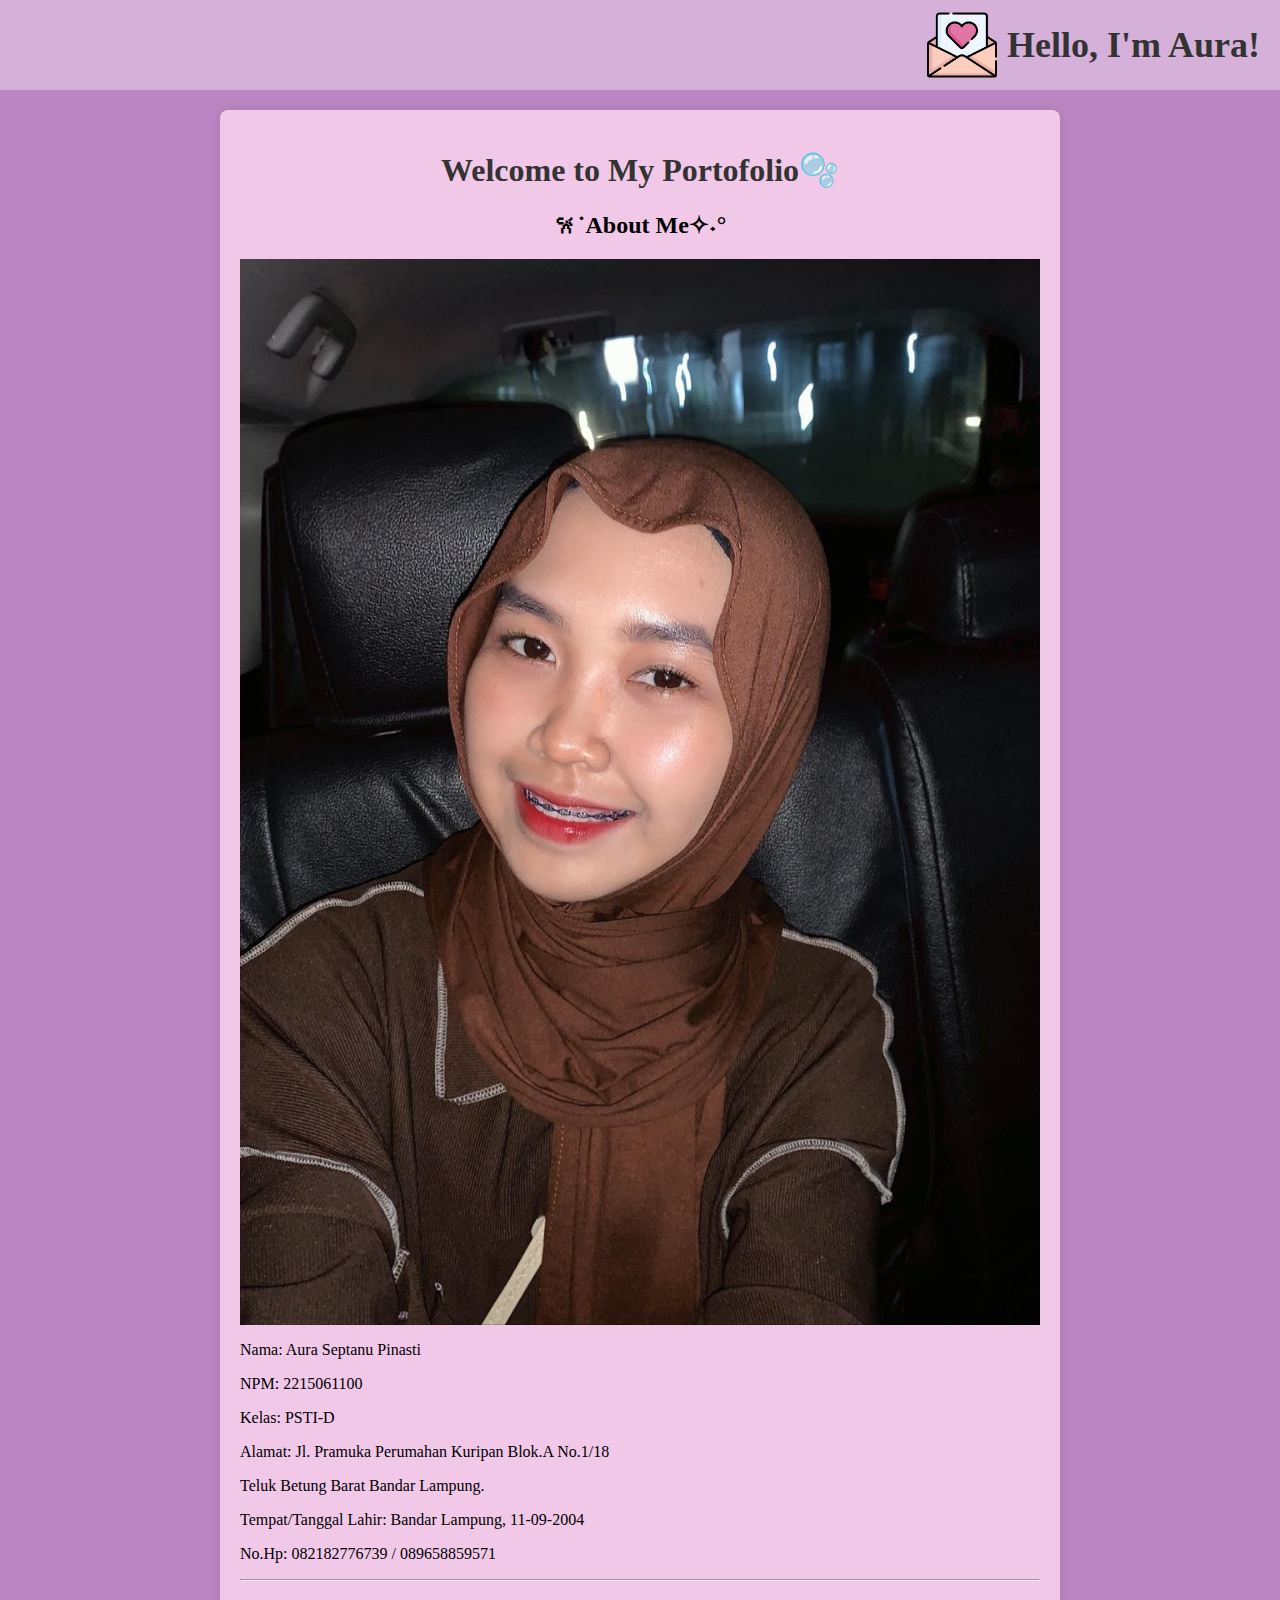
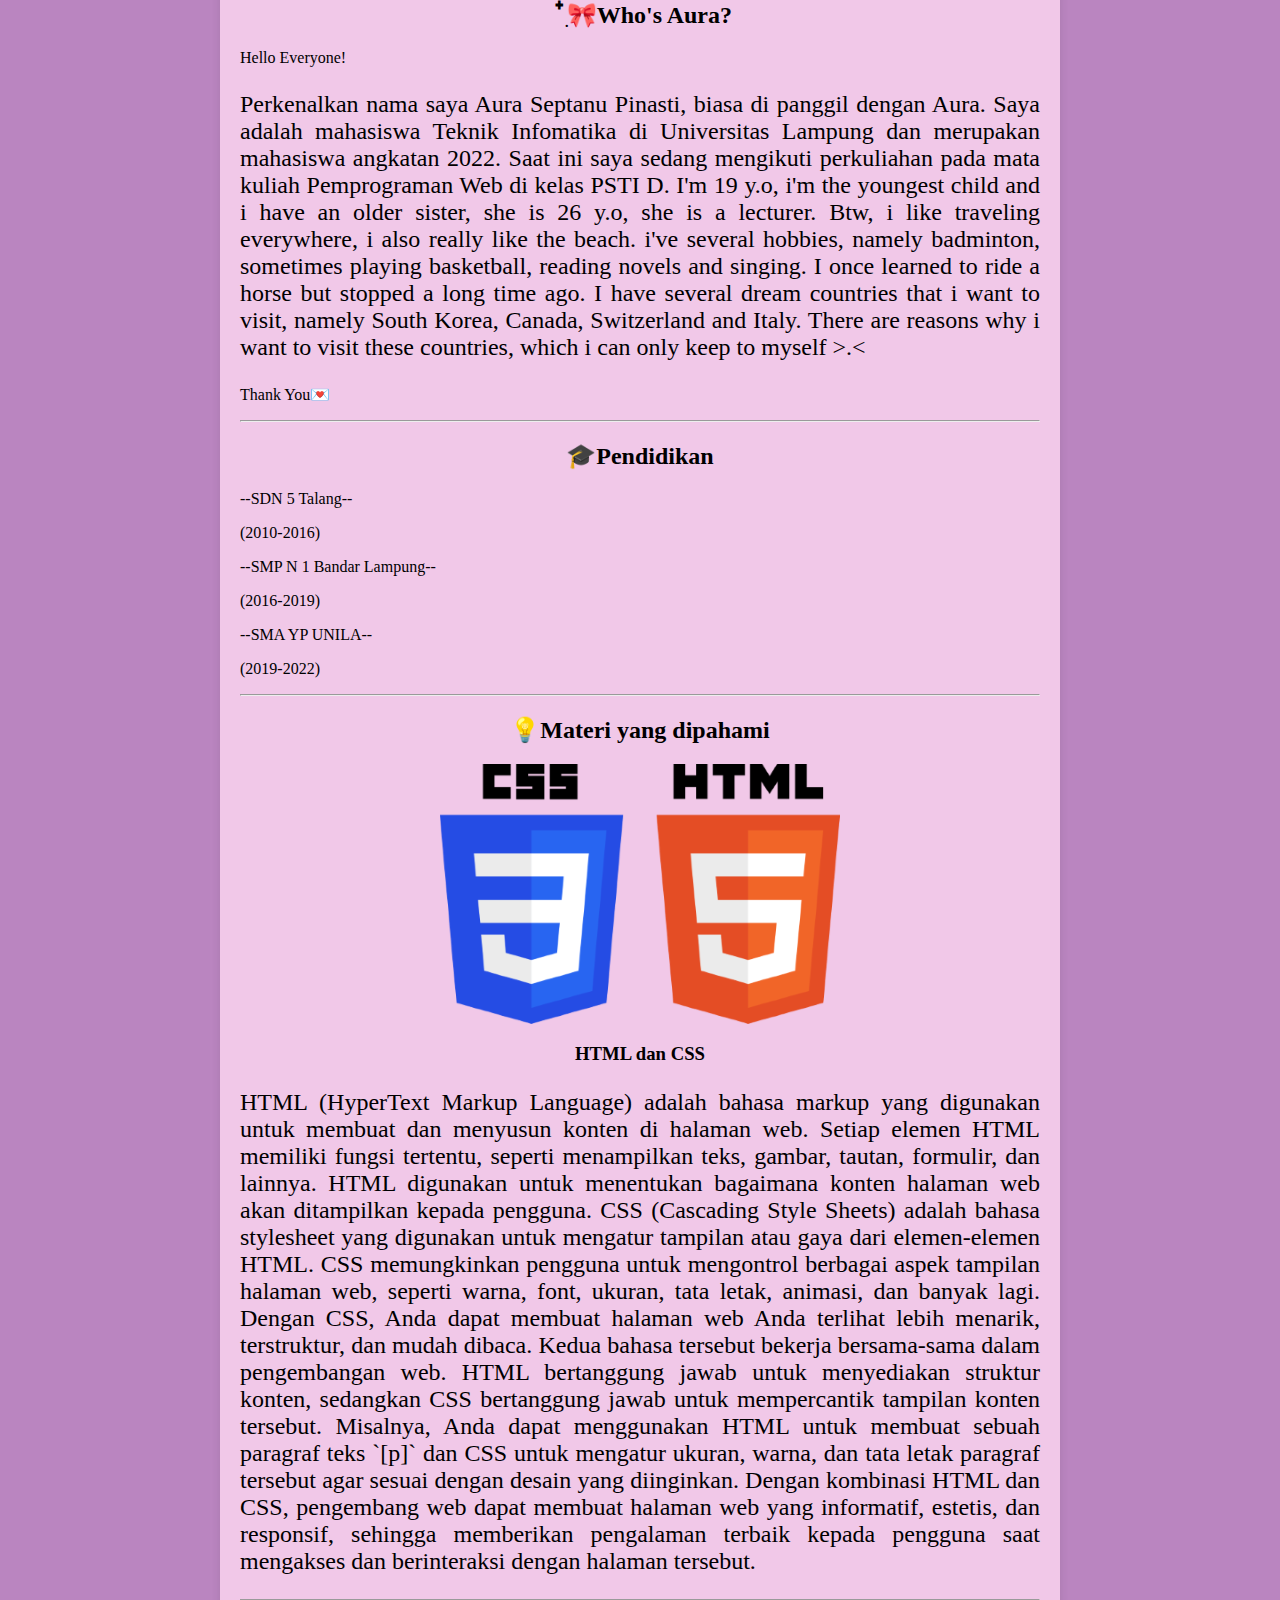
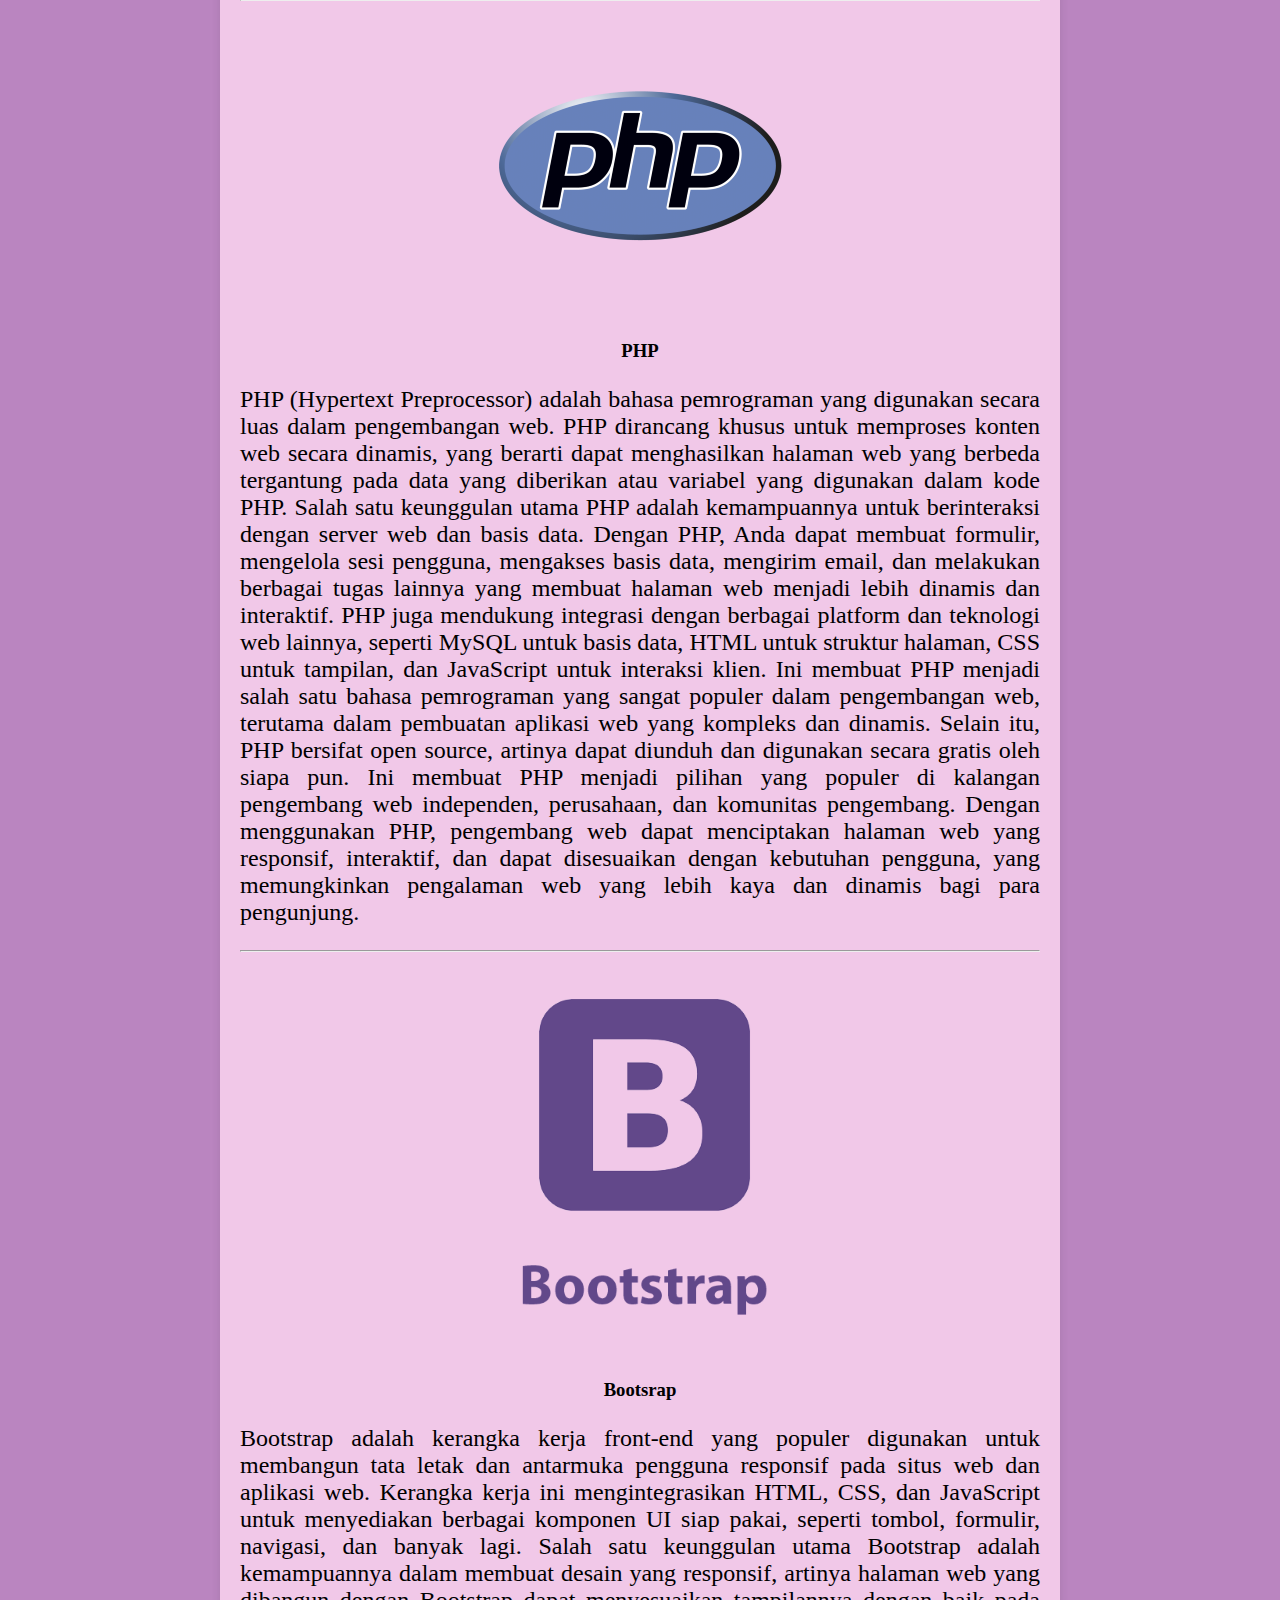
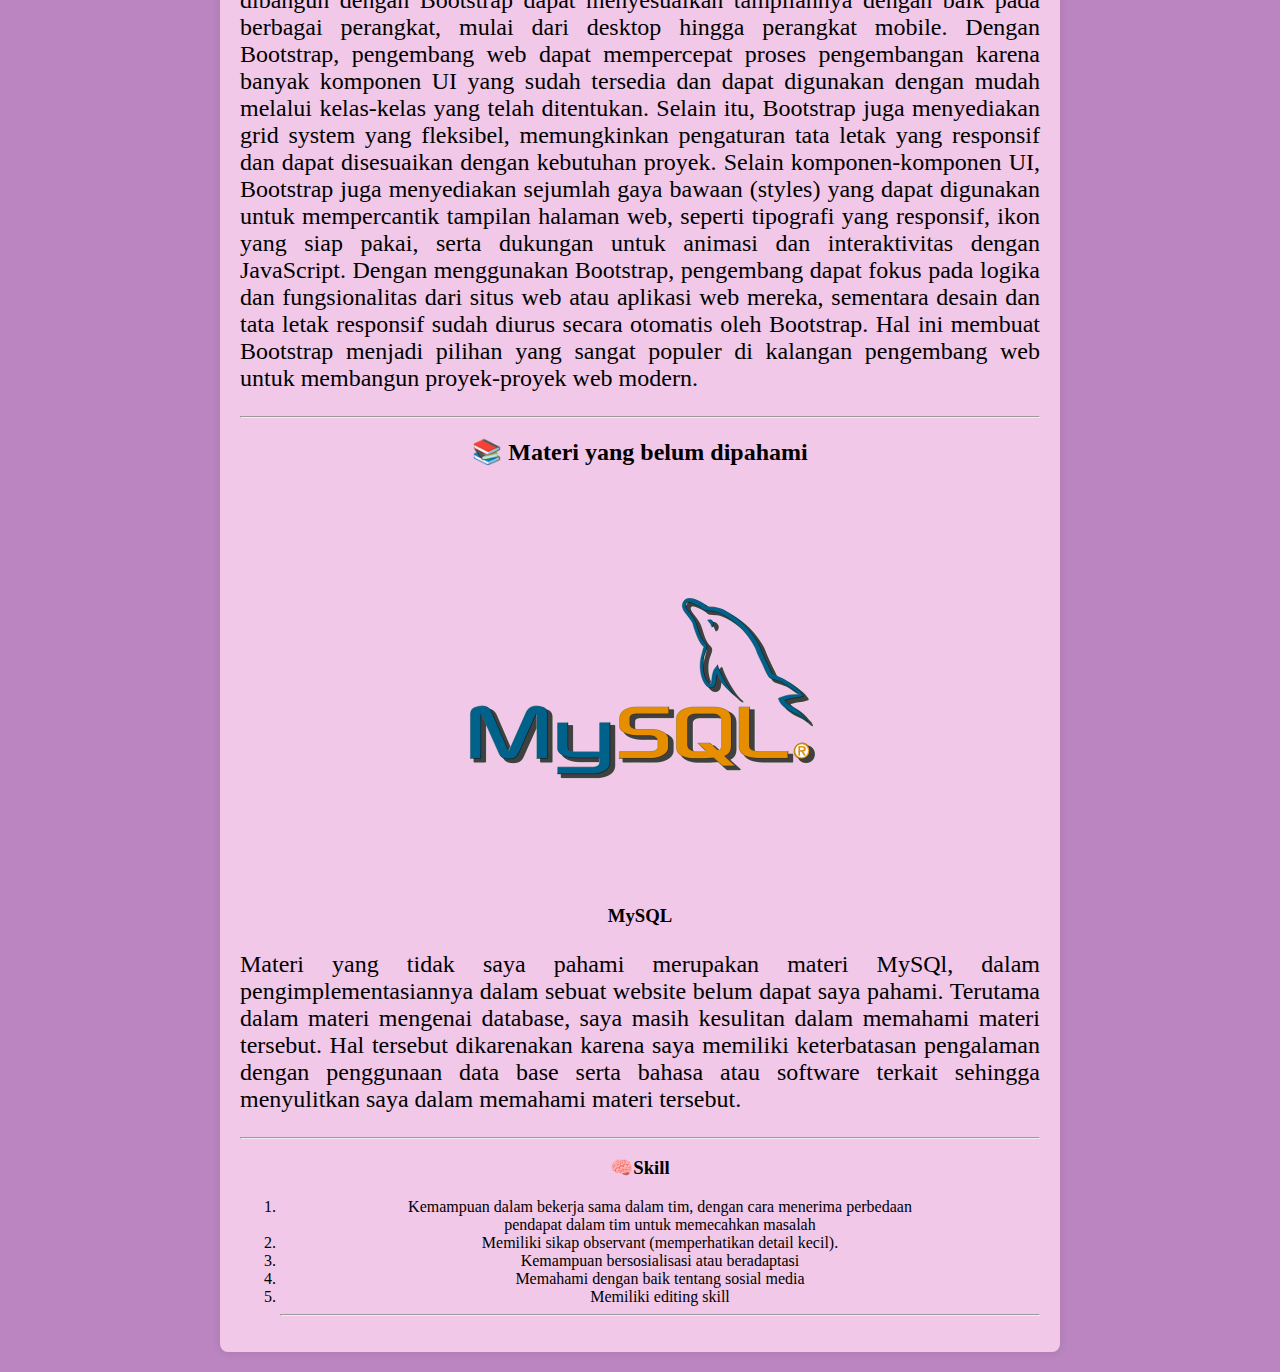
<file: index.html>
<!DOCTYPE html>
<html>
<head>
    <title>Portofolio Aura Septanu!</title>
    <style>
        body {
            font-family: 'Garanmond', 'sans-serif';
            background-color: #ba85c0;
            margin: 0;
            padding: 0;
        }

        header {
            background-color: #d5b0d9;
            color: #333;
            padding: 10px 20px;
            display: flex;
            align-items: center;
        }

        .logo {
            width: 70px;
            height: auto;
            margin-right: 10px;
        }

        .brand {
            font-size: 36px;
            font-weight: bold;
        }

        .container {
            max-width: 800px;
            margin: 20px auto;
            padding: 20px;
            background-color: #f1c8e8;
            border-radius: 8px;
            box-shadow: 0 0 10px rgba(0, 0, 0, 0.1);
            text-align: center;
        }

        h1 {
            color: #333;
        }

        img {
            display: block;
            margin-left: auto;
            margin-right: auto;
        }

        p {
            text-align: justify;
        }

        .responsive {
            max-width: 100%;
            height: auto;
        }

        .responsive-text {
            font-size: 24px;
        }

        @media only screen and (max-width: 600px) {
            .brand {
                font-size: 24px;
            }

            .responsive-text {
                font-size: 18px;
            }
        }
    </style>
</head>
<body>
<header>
    <img src="love-letter(1).png" alt="Logo" class="logo">
    <span class="brand">Hello, I'm Aura!</span>
</header>        

<div class="container">
    <h1>Welcome to My Portofolio🫧</h1>

    <h2>𐙚˙About Me✧˖°</h2>
    <img src="poto aura.jpg" class="responsive" alt="Aura's Photo">
    <p>Nama: Aura Septanu Pinasti</p>
    <p>NPM: 2215061100</p>
    <p>Kelas: PSTI-D</p>
    <p>Alamat: Jl. Pramuka Perumahan Kuripan Blok.A No.1/18</p>
    <p>Teluk Betung Barat Bandar Lampung.</p>
    <p>Tempat/Tanggal Lahir: Bandar Lampung, 11-09-2004</p>
    <p>No.Hp: 082182776739 / 089658859571</p>
    <hr>

    <h2>𓍢ִ໋🎀Who's Aura?</h2>
    <p>Hello Everyone!</p>
    <p class="responsive-text">Perkenalkan nama saya Aura Septanu Pinasti, biasa di panggil dengan Aura. Saya adalah mahasiswa Teknik Infomatika di Universitas Lampung dan merupakan mahasiswa angkatan 2022. Saat ini saya sedang mengikuti perkuliahan pada mata kuliah Pemprograman Web di kelas PSTI D. I'm 19 y.o, i'm the youngest child and i have an older sister, she is 26 y.o, she is a lecturer. Btw, i like traveling everywhere, i also really like the beach. i've several hobbies, namely badminton, sometimes playing basketball, reading novels and singing. I once learned to ride a horse but stopped a long time ago. I have several dream countries that i want to visit, namely South Korea, Canada, Switzerland and Italy. There are reasons why i want to visit these countries, which i can only keep to myself >.<</p>
    <p>Thank You💌</p>
    <hr>

    <h2>🎓Pendidikan</h2>
    <p>--SDN 5 Talang--</p>
    <p>(2010-2016)</p>
    <p>--SMP N 1 Bandar Lampung--</p>
    <p>(2016-2019)</p>
    <p>--SMA YP UNILA--</p>
    <p>(2019-2022)</p>
    <hr>

    <h2>💡Materi yang dipahami</h2>
    <img src="htmlcss.png" class="responsive" alt="HTML & CSS">
    <h3>HTML dan CSS</h3>
    <p class="responsive-text">HTML (HyperText Markup Language) adalah bahasa markup yang digunakan untuk membuat dan menyusun konten di halaman web. Setiap elemen HTML memiliki fungsi tertentu, seperti menampilkan teks, gambar, tautan, formulir, dan lainnya. HTML digunakan untuk menentukan bagaimana konten halaman web akan ditampilkan kepada pengguna. CSS (Cascading Style Sheets) adalah bahasa stylesheet yang digunakan untuk mengatur tampilan atau gaya dari elemen-elemen HTML. CSS memungkinkan pengguna untuk mengontrol berbagai aspek tampilan halaman web, seperti warna, font, ukuran, tata letak, animasi, dan banyak lagi. Dengan CSS, Anda dapat membuat halaman web Anda terlihat lebih menarik, terstruktur, dan mudah dibaca. Kedua bahasa tersebut bekerja bersama-sama dalam pengembangan web. HTML bertanggung jawab untuk menyediakan struktur konten, sedangkan CSS bertanggung jawab untuk mempercantik tampilan konten tersebut. Misalnya, Anda dapat menggunakan HTML untuk membuat sebuah paragraf teks `[p]` dan CSS untuk mengatur ukuran, warna, dan tata letak paragraf tersebut agar sesuai dengan desain yang diinginkan. Dengan kombinasi HTML dan CSS, pengembang web dapat membuat halaman web yang informatif, estetis, dan responsif, sehingga memberikan pengalaman terbaik kepada pengguna saat mengakses dan berinteraksi dengan halaman tersebut.</p>
    <hr>
    <img src="php.png" class="responsive" alt="PHP">
    <h3>PHP</h3>
    <p class="responsive-text">PHP (Hypertext Preprocessor) adalah bahasa pemrograman yang digunakan secara luas dalam pengembangan web. PHP dirancang khusus untuk memproses konten web secara dinamis, yang berarti dapat menghasilkan halaman web yang berbeda tergantung pada data yang diberikan atau variabel yang digunakan dalam kode PHP. Salah satu keunggulan utama PHP adalah kemampuannya untuk berinteraksi dengan server web dan basis data. Dengan PHP, Anda dapat membuat formulir, mengelola sesi pengguna, mengakses basis data, mengirim email, dan melakukan berbagai tugas lainnya yang membuat halaman web menjadi lebih dinamis dan interaktif. PHP juga mendukung integrasi dengan berbagai platform dan teknologi web lainnya, seperti MySQL untuk basis data, HTML untuk struktur halaman, CSS untuk tampilan, dan JavaScript untuk interaksi klien. Ini membuat PHP menjadi salah satu bahasa pemrograman yang sangat populer dalam pengembangan web, terutama dalam pembuatan aplikasi web yang kompleks dan dinamis. Selain itu, PHP bersifat open source, artinya dapat diunduh dan digunakan secara gratis oleh siapa pun. Ini membuat PHP menjadi pilihan yang populer di kalangan pengembang web independen, perusahaan, dan komunitas pengembang. Dengan menggunakan PHP, pengembang web dapat menciptakan halaman web yang responsif, interaktif, dan dapat disesuaikan dengan kebutuhan pengguna, yang memungkinkan pengalaman web yang lebih kaya dan dinamis bagi para pengunjung.
    <hr>
    <img src="bootstrap.png" class="responsive" alt="HTML & CSS">
    <h3>Bootsrap</h3>
    <p class="responsive-text">Bootstrap adalah kerangka kerja front-end yang populer digunakan untuk membangun tata letak dan antarmuka pengguna responsif pada situs web dan aplikasi web. Kerangka kerja ini mengintegrasikan HTML, CSS, dan JavaScript untuk menyediakan berbagai komponen UI siap pakai, seperti tombol, formulir, navigasi, dan banyak lagi. Salah satu keunggulan utama Bootstrap adalah kemampuannya dalam membuat desain yang responsif, artinya halaman web yang dibangun dengan Bootstrap dapat menyesuaikan tampilannya dengan baik pada berbagai perangkat, mulai dari desktop hingga perangkat mobile. Dengan Bootstrap, pengembang web dapat mempercepat proses pengembangan karena banyak komponen UI yang sudah tersedia dan dapat digunakan dengan mudah melalui kelas-kelas yang telah ditentukan. Selain itu, Bootstrap juga menyediakan grid system yang fleksibel, memungkinkan pengaturan tata letak yang responsif dan dapat disesuaikan dengan kebutuhan proyek. Selain komponen-komponen UI, Bootstrap juga menyediakan sejumlah gaya bawaan (styles) yang dapat digunakan untuk mempercantik tampilan halaman web, seperti tipografi yang responsif, ikon yang siap pakai, serta dukungan untuk animasi dan interaktivitas dengan JavaScript. Dengan menggunakan Bootstrap, pengembang dapat fokus pada logika dan fungsionalitas dari situs web atau aplikasi web mereka, sementara desain dan tata letak responsif sudah diurus secara otomatis oleh Bootstrap. Hal ini membuat Bootstrap menjadi pilihan yang sangat populer di kalangan pengembang web untuk membangun proyek-proyek web modern.</p>
    <hr>
    
    <h2>📚 Materi yang belum dipahami</h2>
    <img src="MySql.png" class="responsive" alt="HTML & CSS">
    <h3>MySQL</h3>
    <p class="responsive-text">Materi yang tidak saya pahami merupakan materi MySQl, dalam pengimplementasiannya dalam sebuat website belum dapat saya pahami. Terutama dalam materi mengenai database, saya masih kesulitan dalam memahami materi tersebut. Hal tersebut dikarenakan karena saya memiliki keterbatasan pengalaman dengan penggunaan data base serta bahasa atau software terkait sehingga menyulitkan saya dalam memahami materi tersebut.</p>
    <hr>

    <h3>🧠Skill</h3>
<ol>
    <li>Kemampuan dalam bekerja sama dalam tim, dengan cara menerima perbedaan</li>
    pendapat dalam tim untuk memecahkan masalah
    <li>Memiliki sikap observant (memperhatikan detail kecil).</li>
    <li>Kemampuan bersosialisasi atau beradaptasi</li>
    <li>Memahami dengan baik tentang sosial media</li>
    <li>Memiliki editing skill</li> 

<hr>
</html>
</file>
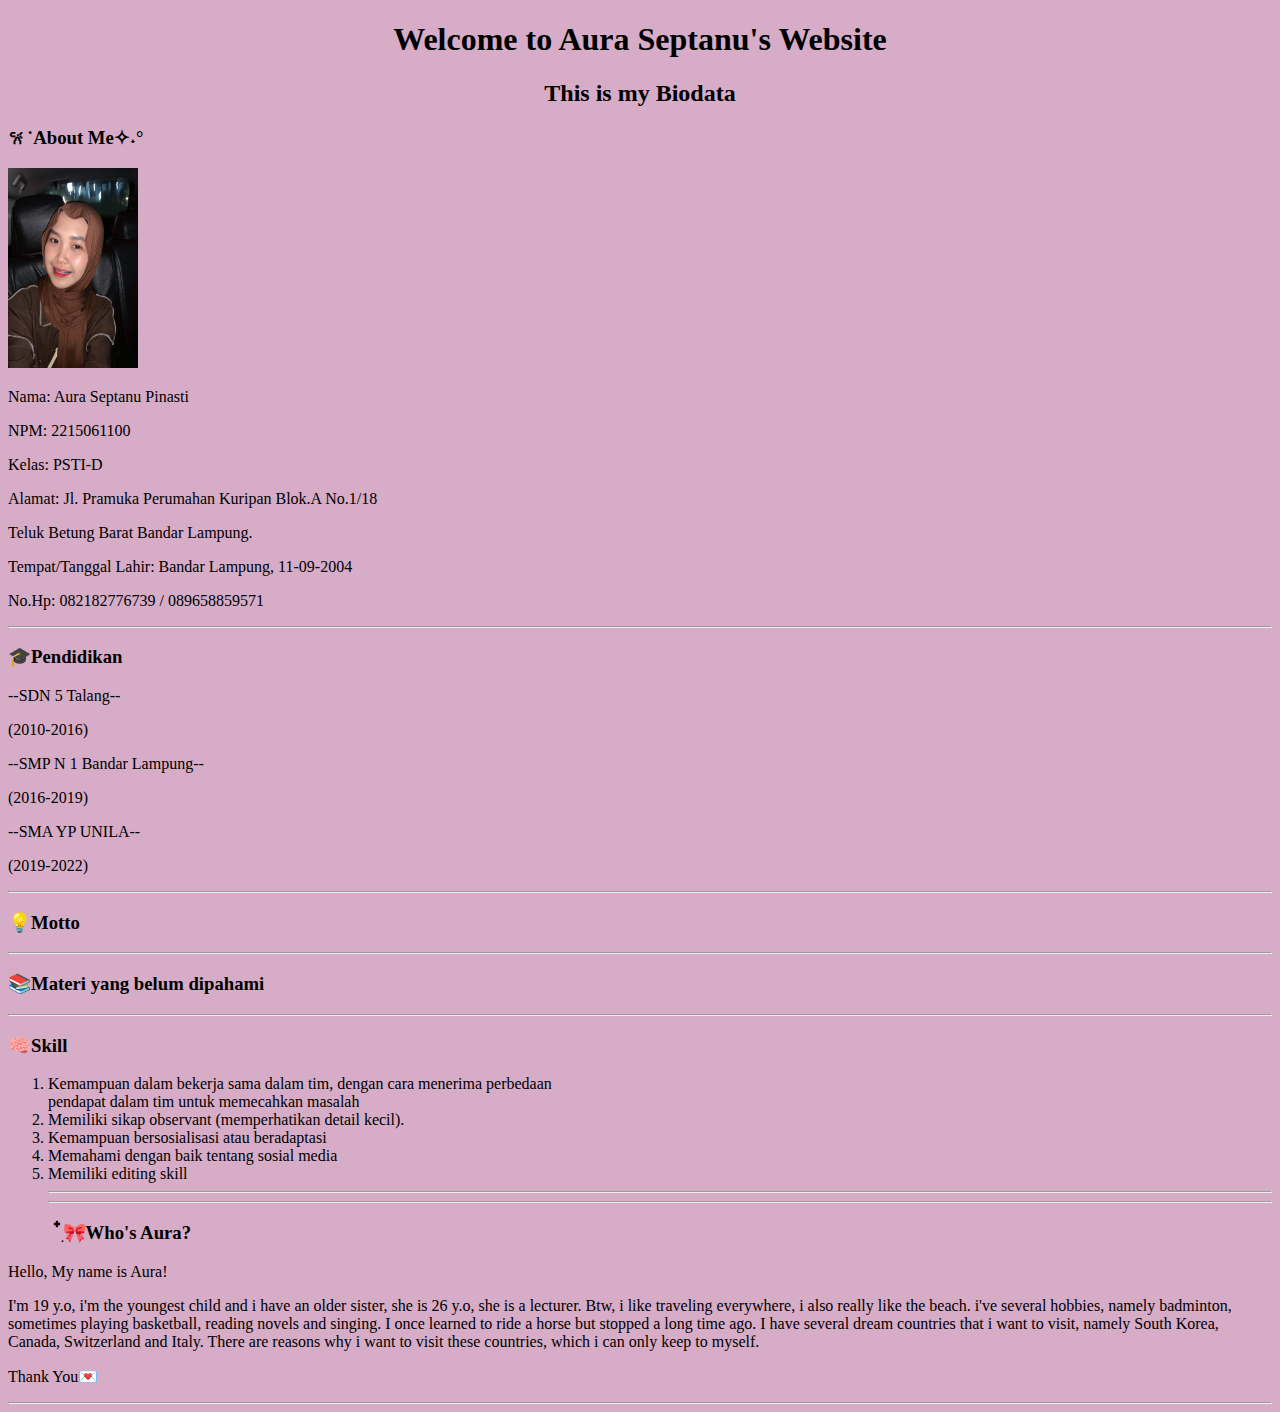
<file: HTML pert 2/index.html>
<!DOCTYPE html>
<html>
    <head>
<title>Aura HTML World!</title>
    </head>
    <style>
        body {
            background-color: rgb(214, 172, 199);
        }
    </style>
    <body>
        <h1 align="center">Welcome to Aura Septanu's Website</h1>
        
        <h2 align="Center">This is my Biodata</h2>
        
        <h3>𐙚˙About Me✧˖°</h3>

        <img src="poto aura.jpg"
        height="200px" width="130px"><img>
        <p>Nama: Aura Septanu Pinasti</p>
        <p>NPM: 2215061100</p>
        <p>Kelas: PSTI-D</p>
        <p>Alamat: Jl. Pramuka Perumahan Kuripan Blok.A No.1/18 
        <p>Teluk Betung Barat Bandar Lampung.</p>
        <p>Tempat/Tanggal Lahir: Bandar Lampung, 11-09-2004</p>
        <p>No.Hp: 082182776739 / 089658859571</p>

    <hr>
    </head>
    </body>

    <h3>🎓Pendidikan</h3>

    <p>--SDN 5 Talang--</p>
    <p>(2010-2016)</p>
    <p>--SMP N 1 Bandar Lampung--</p>
    <p>(2016-2019)</p>
    <p>--SMA YP UNILA--</p>
    <p>(2019-2022)</p>

<hr>

<h3>💡Motto </h3>

<hr>

<h3>📚Materi yang belum dipahami</h3>

<p></p>

<hr>

<h3>🧠Skill</h3>
<ol>
    <li>Kemampuan dalam bekerja sama dalam tim, dengan cara menerima perbedaan</li>
    pendapat dalam tim untuk memecahkan masalah
    <li>Memiliki sikap observant (memperhatikan detail kecil).</li>
    <li>Kemampuan bersosialisasi atau beradaptasi</li>
    <li>Memahami dengan baik tentang sosial media</li>
    <li>Memiliki editing skill</li> 
    <hr>
<hr>

<h3>𓍢ִ໋🎀Who's Aura?</h3>
</ol>
    <p>Hello, My name is Aura! 
    <p>I'm 19 y.o, i'm the youngest child and i have an older sister, she is 26 y.o, she is a lecturer. Btw, i like traveling everywhere, i also really like the beach. i've several hobbies, namely badminton, sometimes playing basketball, reading novels and singing. I once learned to ride a horse but stopped a long time ago. I have several dream countries that i want to visit, namely South Korea, Canada, Switzerland and Italy. There are reasons why i want to visit these countries, which i can only keep to myself.</p>
    <p>Thank You💌</p>
<hr>
</html>
</file>
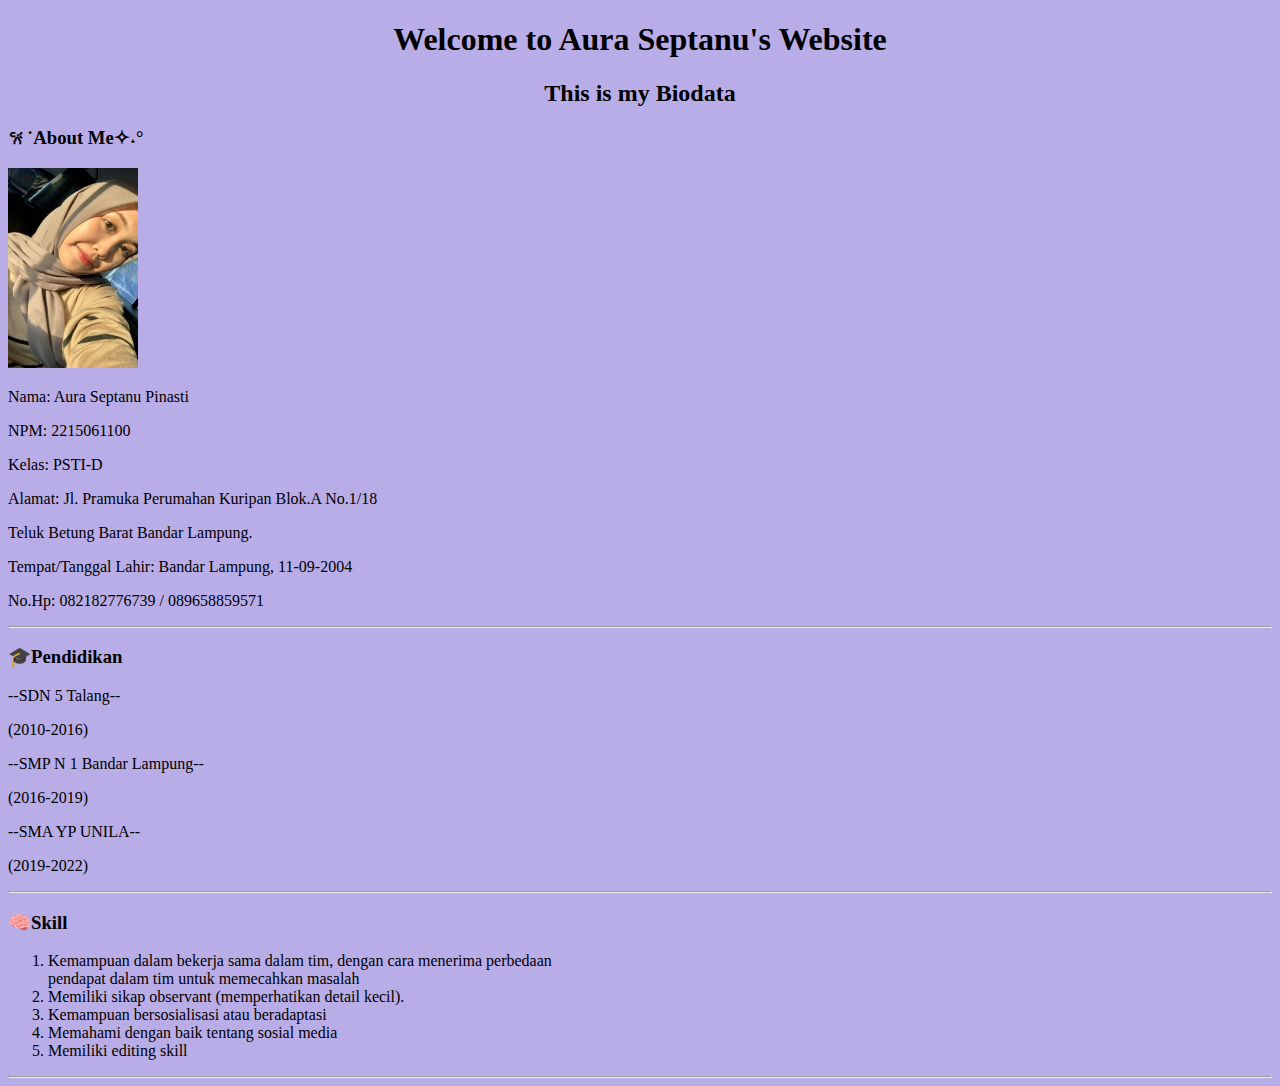
<file: Pemrograman-Web-2024/index.html>
<!DOCTYPE html>
<html>
    <head>
<title>Aura HTML World!</title>
    </head>
    <style>
        body {
            background-color: rgb(185, 173, 232);
        }
    </style>
    <body>
        <h1 align="center">Welcome to Aura Septanu's Website</h1>
        
        <h2 align="Center">This is my Biodata</h2>
        
        <h3>𐙚˙About Me✧˖°</h3>

        <img src="img/poto pengcit.jpg"
        height="200px" width="130px"><img>
        <p>Nama: Aura Septanu Pinasti</p>
        <p>NPM: 2215061100</p>
        <p>Kelas: PSTI-D</p>
        <p>Alamat: Jl. Pramuka Perumahan Kuripan Blok.A No.1/18 
        <p>Teluk Betung Barat Bandar Lampung.</p>
        <p>Tempat/Tanggal Lahir: Bandar Lampung, 11-09-2004</p>
        <p>No.Hp: 082182776739 / 089658859571</p>

    <hr>
    </head>
    </body>

    <h3>🎓Pendidikan</h3>

    <p>--SDN 5 Talang--</p>
    <p>(2010-2016)</p>
    <p>--SMP N 1 Bandar Lampung--</p>
    <p>(2016-2019)</p>
    <p>--SMA YP UNILA--</p>
    <p>(2019-2022)</p>

<hr>

<h3>🧠Skill</h3>
<ol>
    <li>Kemampuan dalam bekerja sama dalam tim, dengan cara menerima perbedaan</li>
    pendapat dalam tim untuk memecahkan masalah
    <li>Memiliki sikap observant (memperhatikan detail kecil).</li>
    <li>Kemampuan bersosialisasi atau beradaptasi</li>
    <li>Memahami dengan baik tentang sosial media</li>
    <li>Memiliki editing skill</li>
</ol>
<hr>
</html>
</file>
